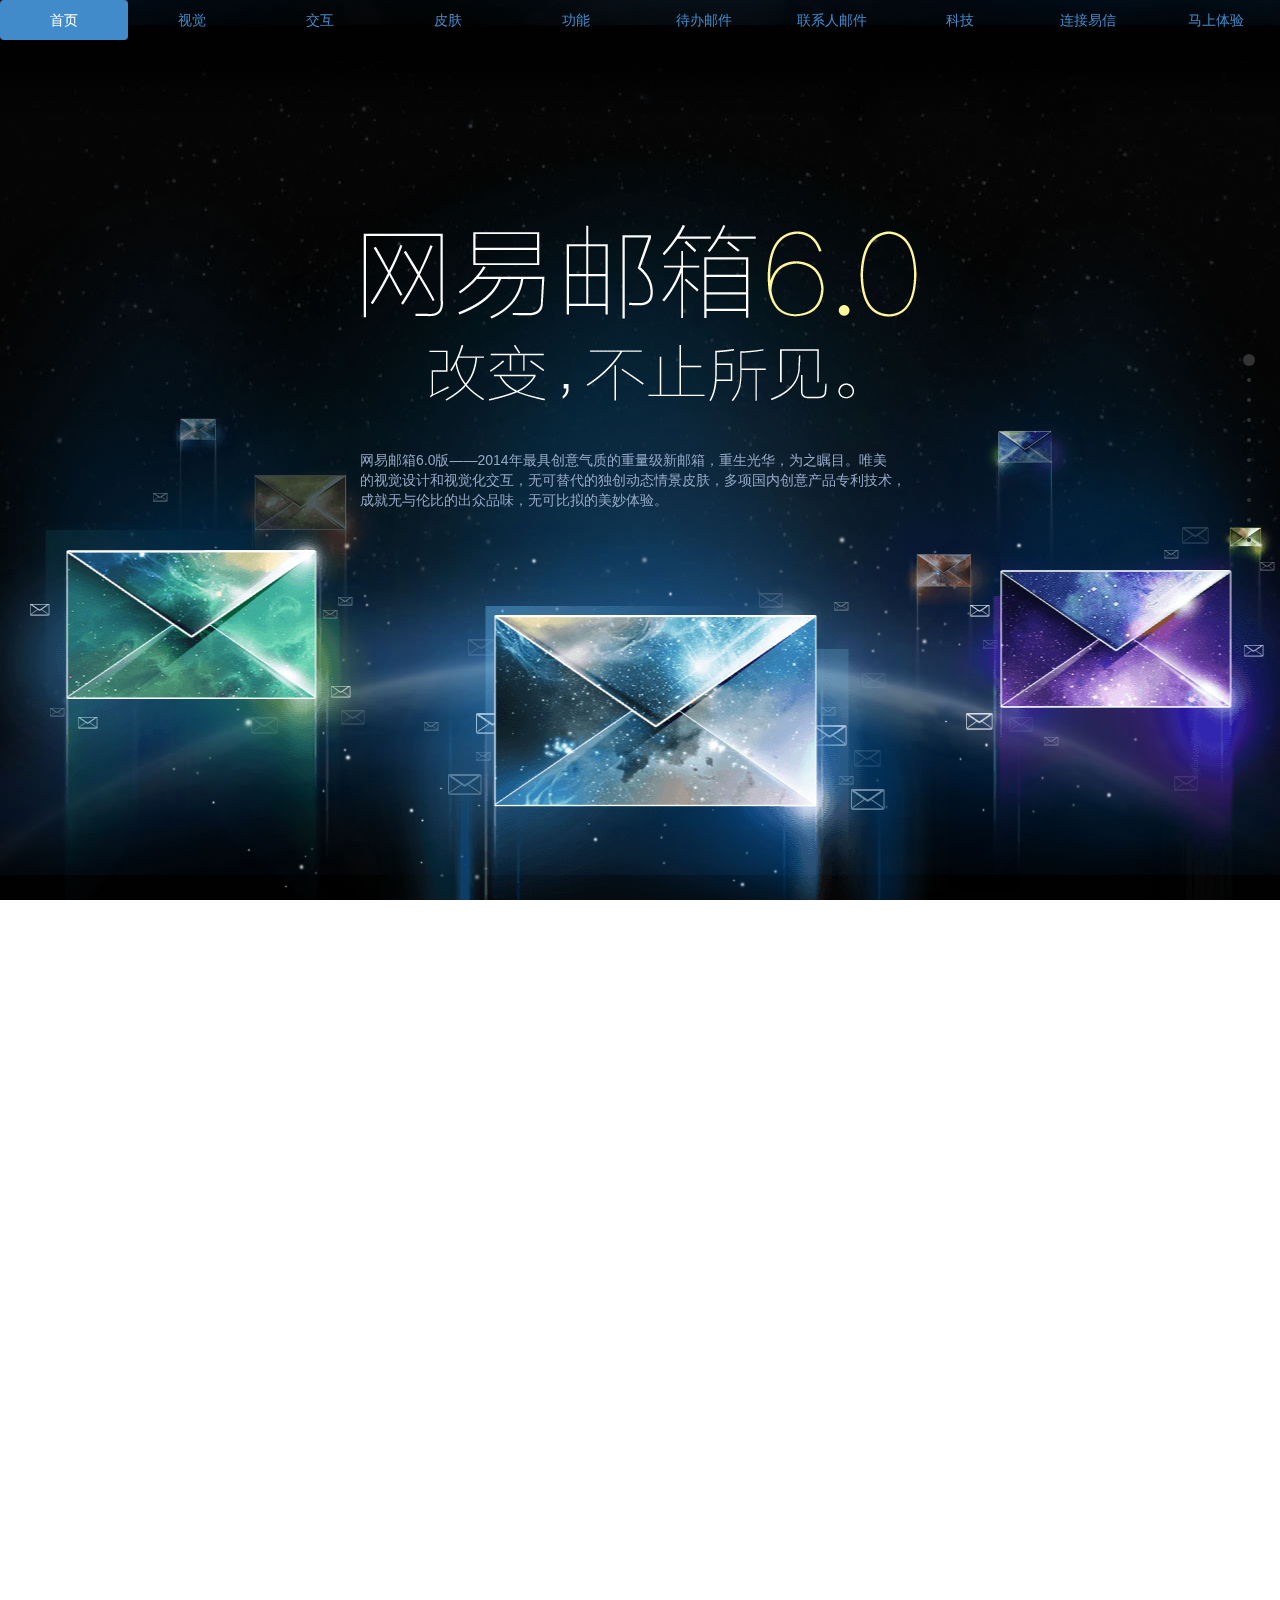
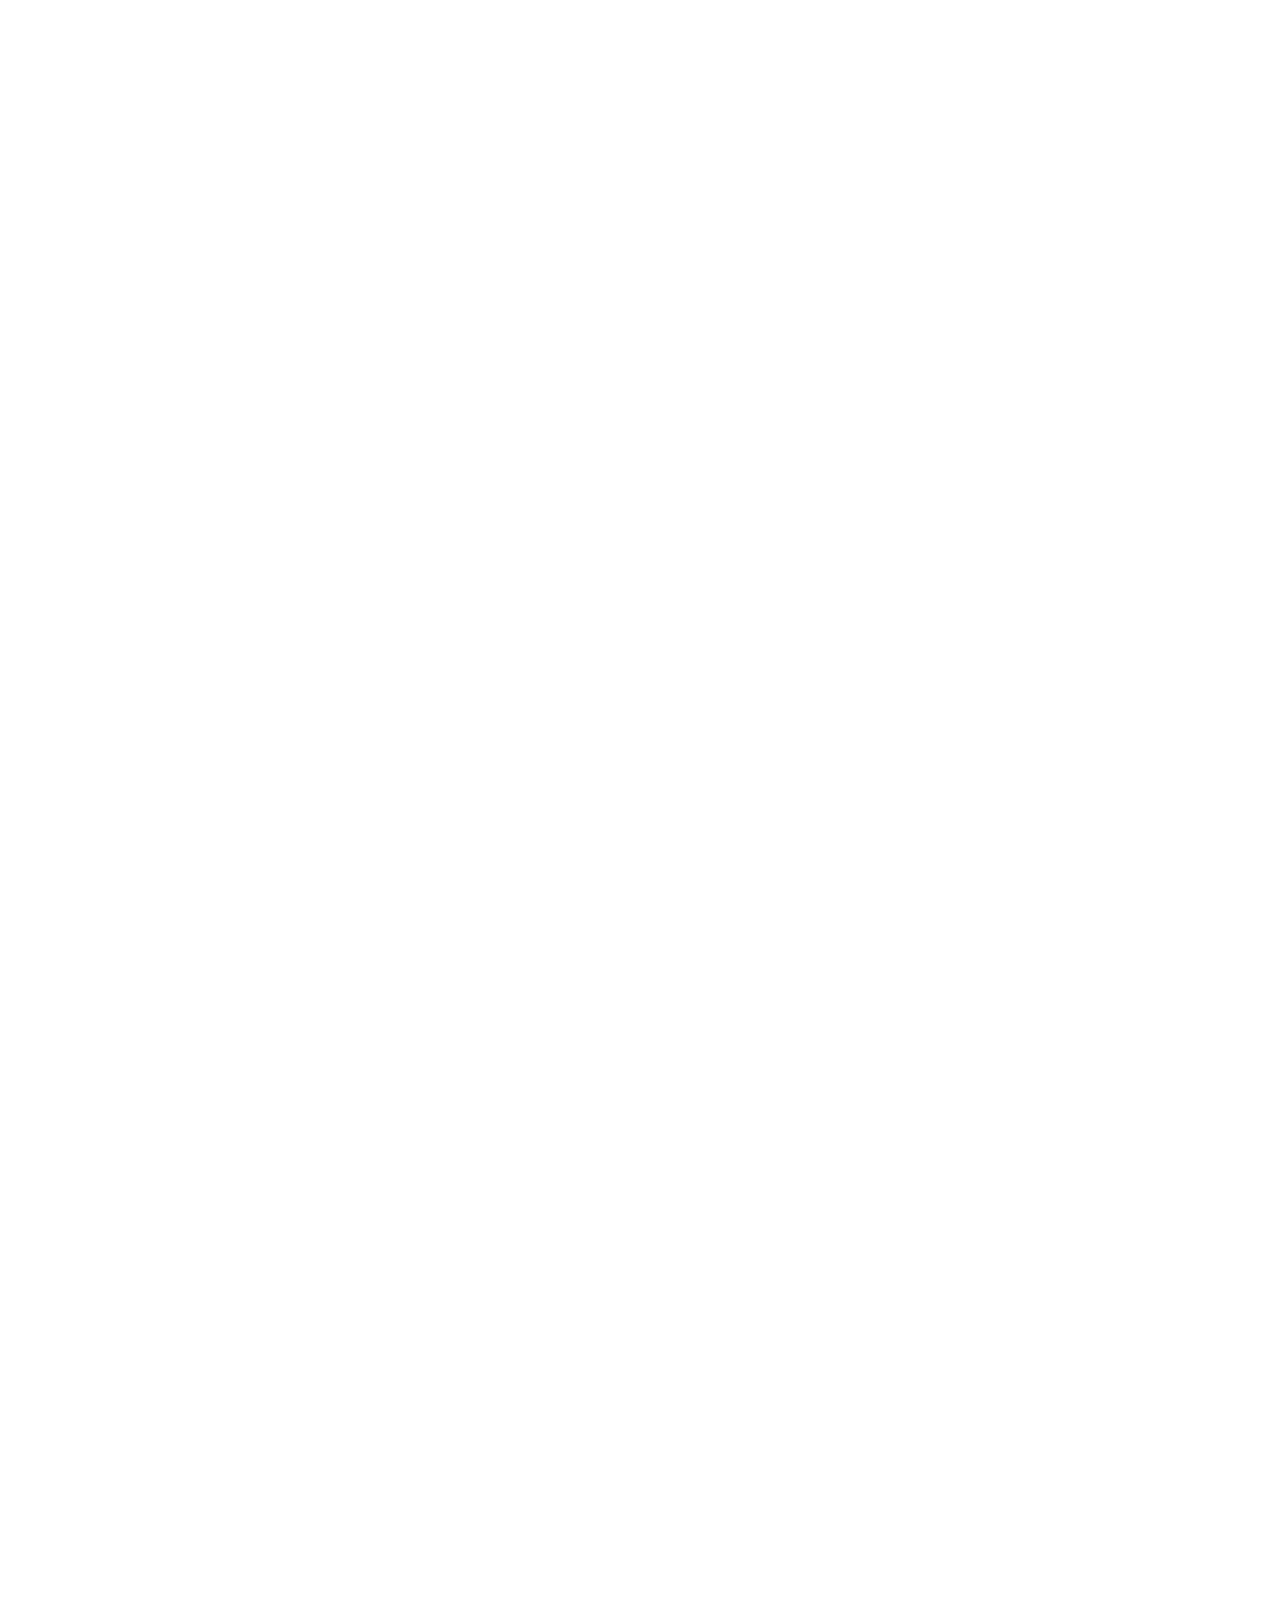
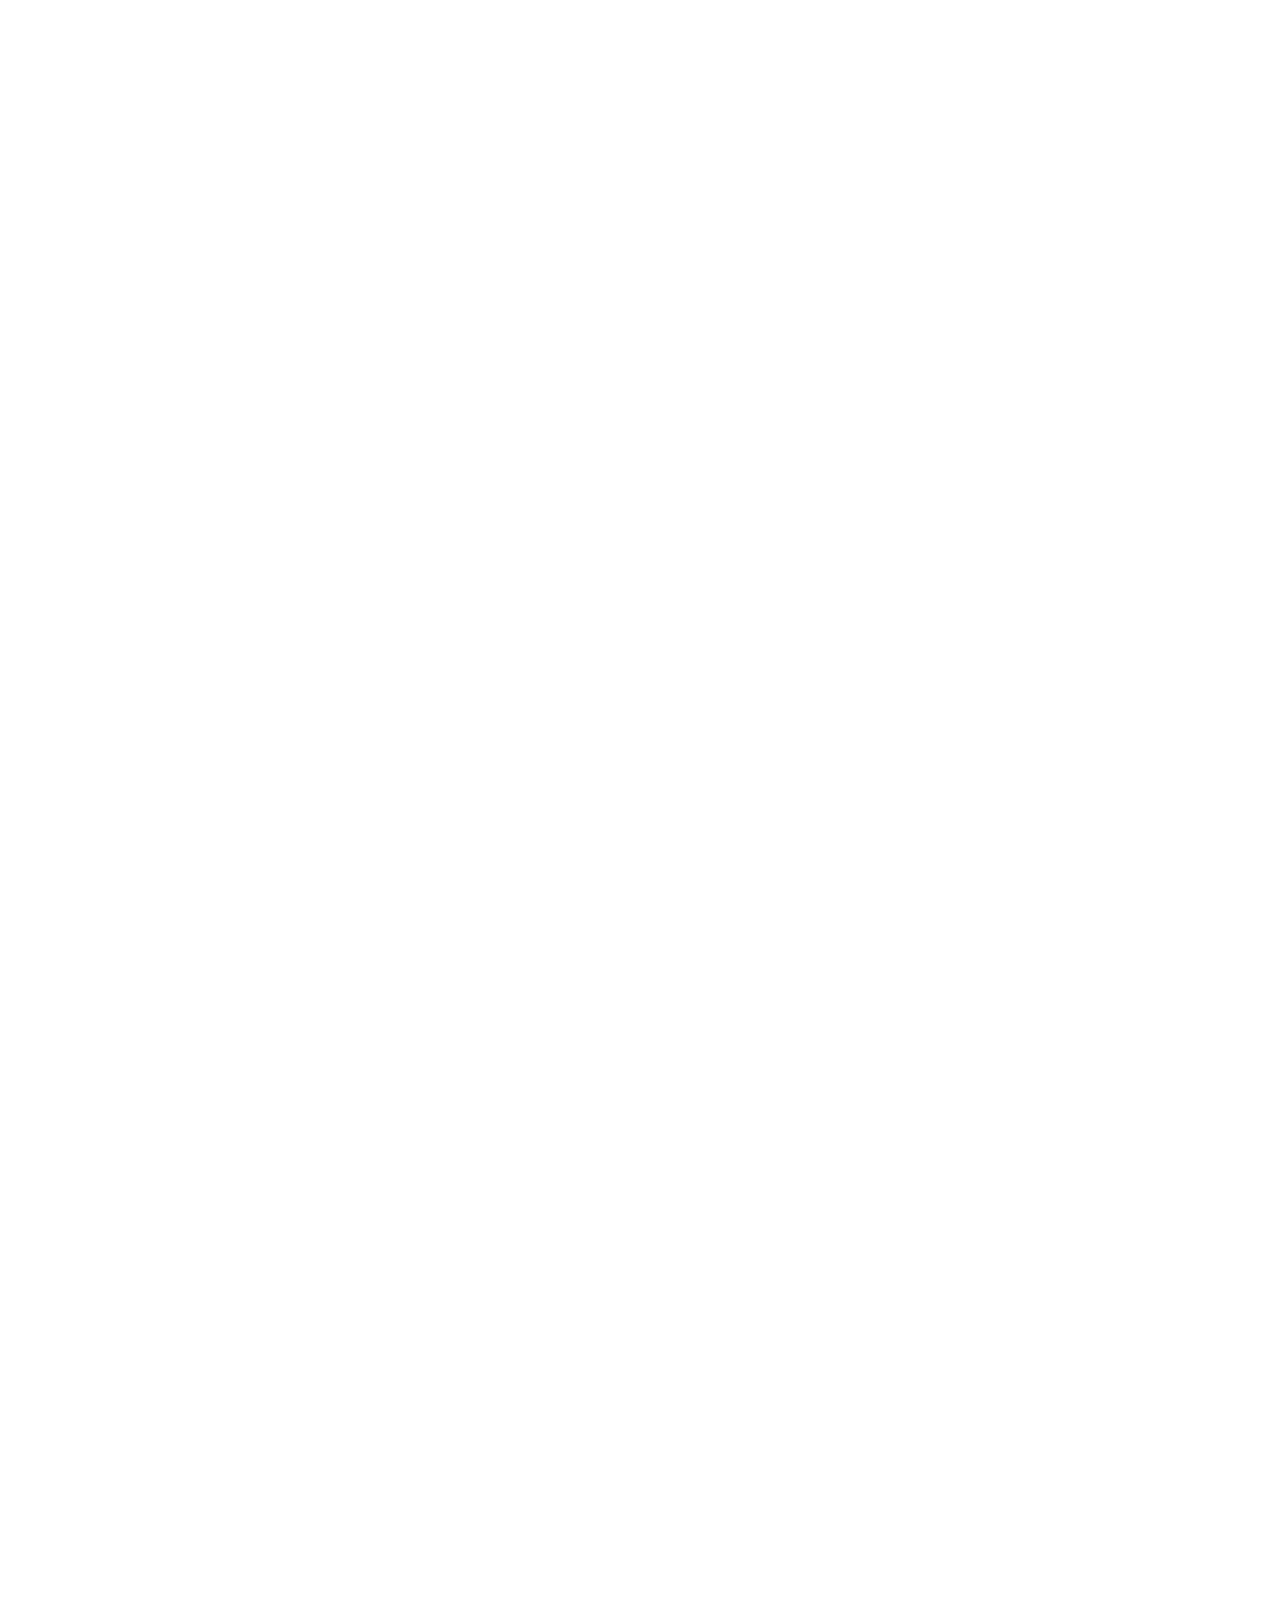
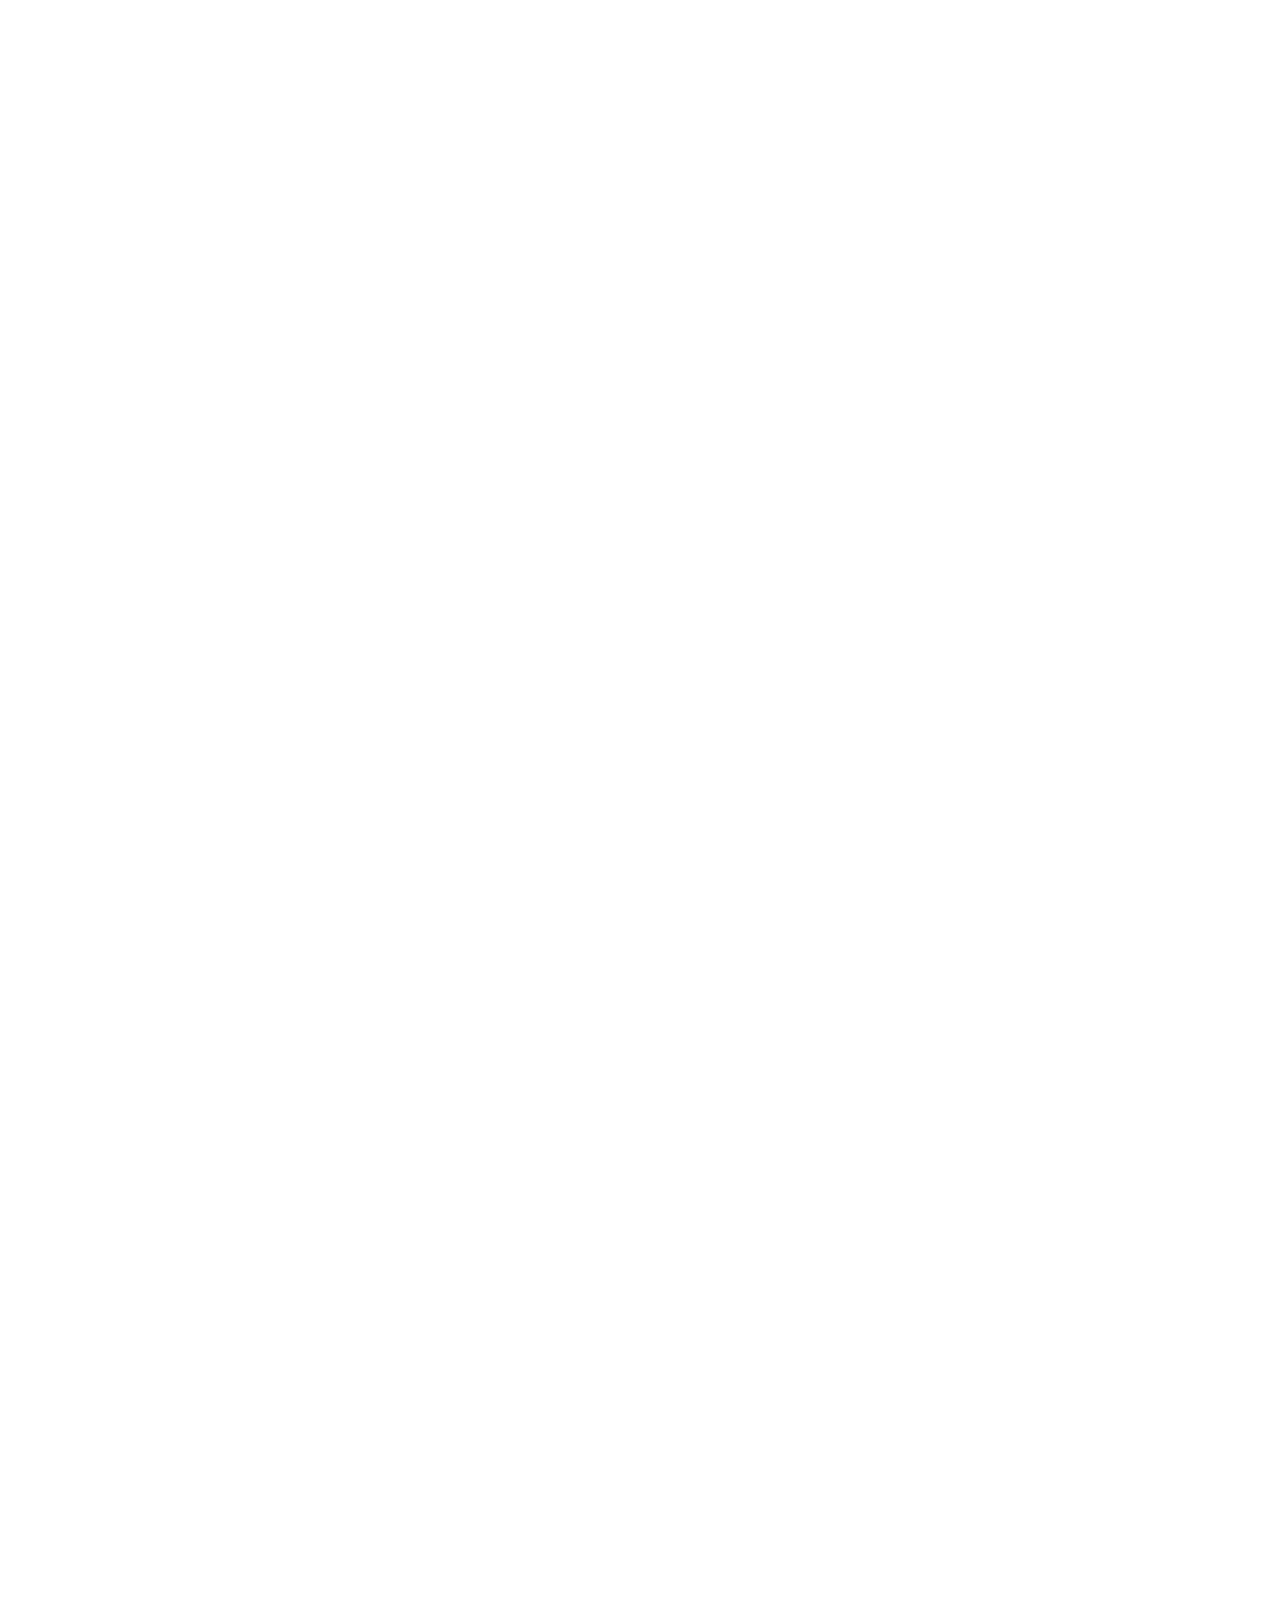
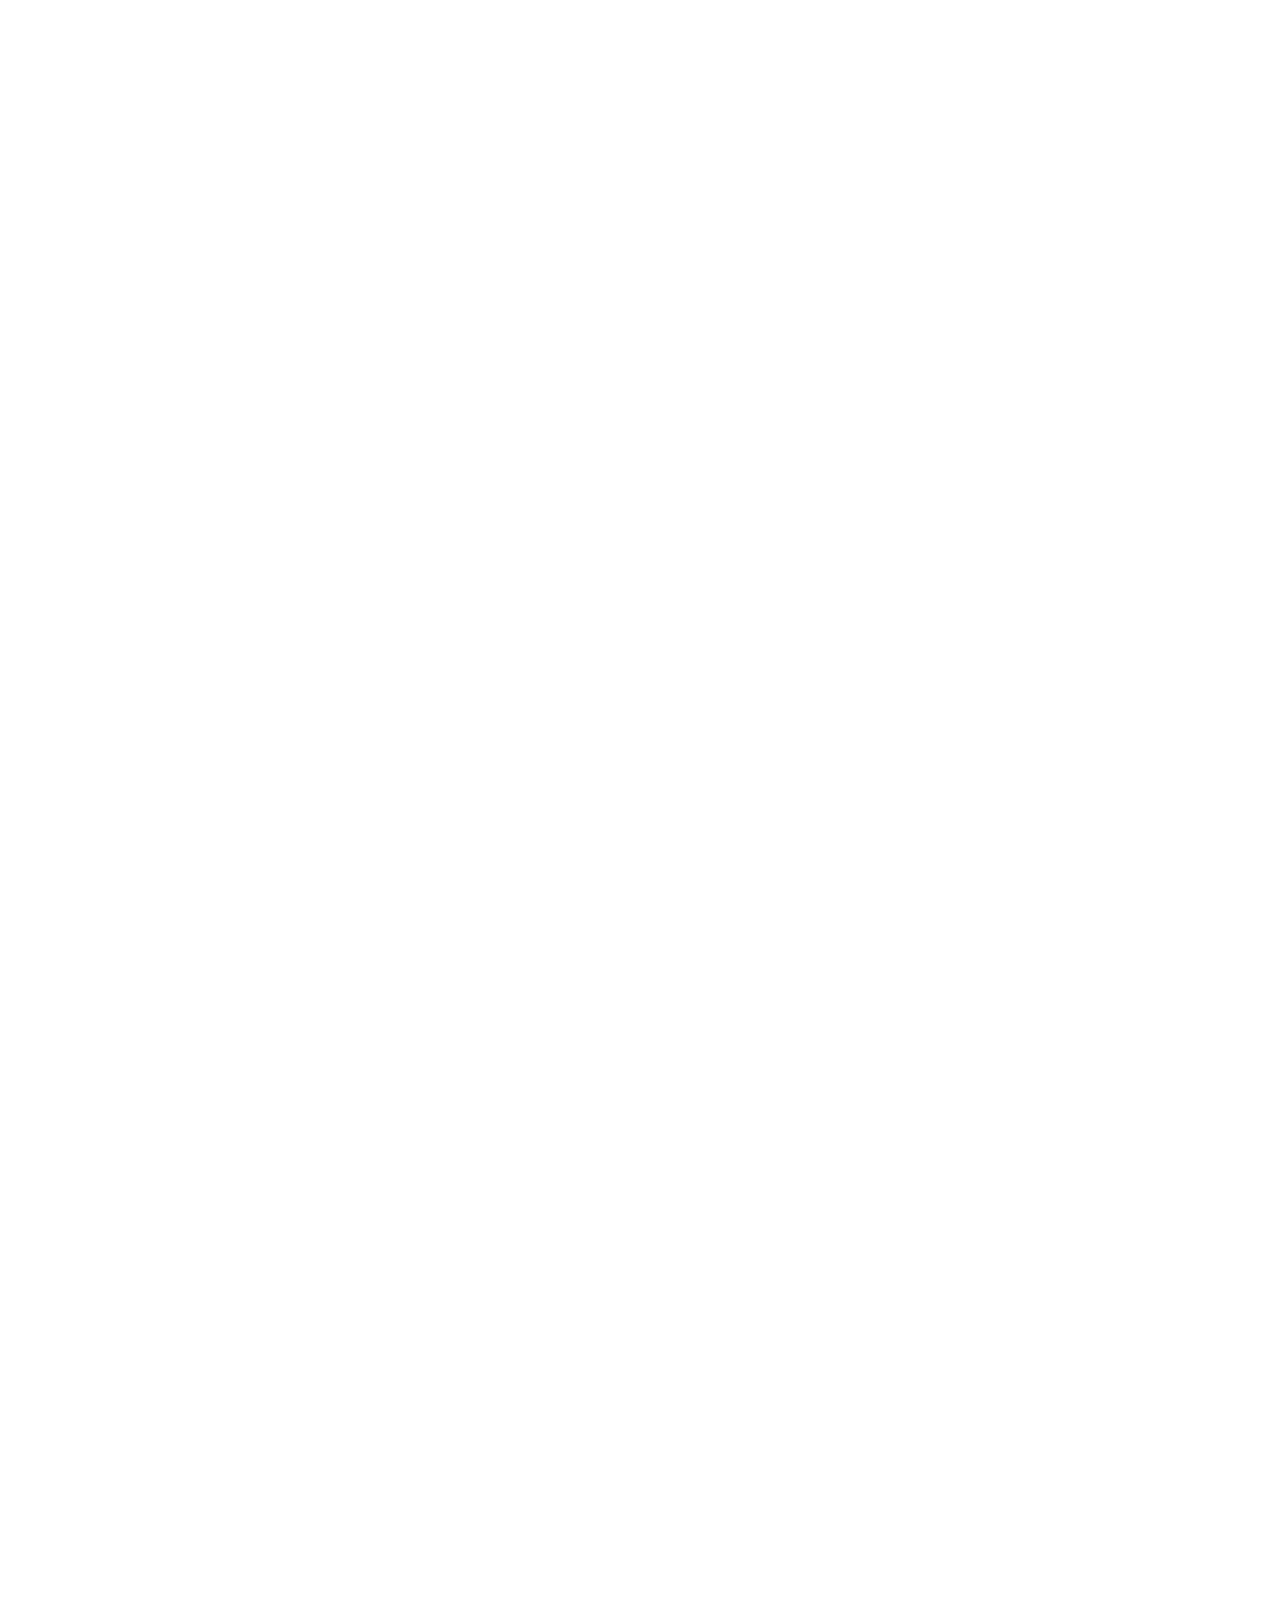
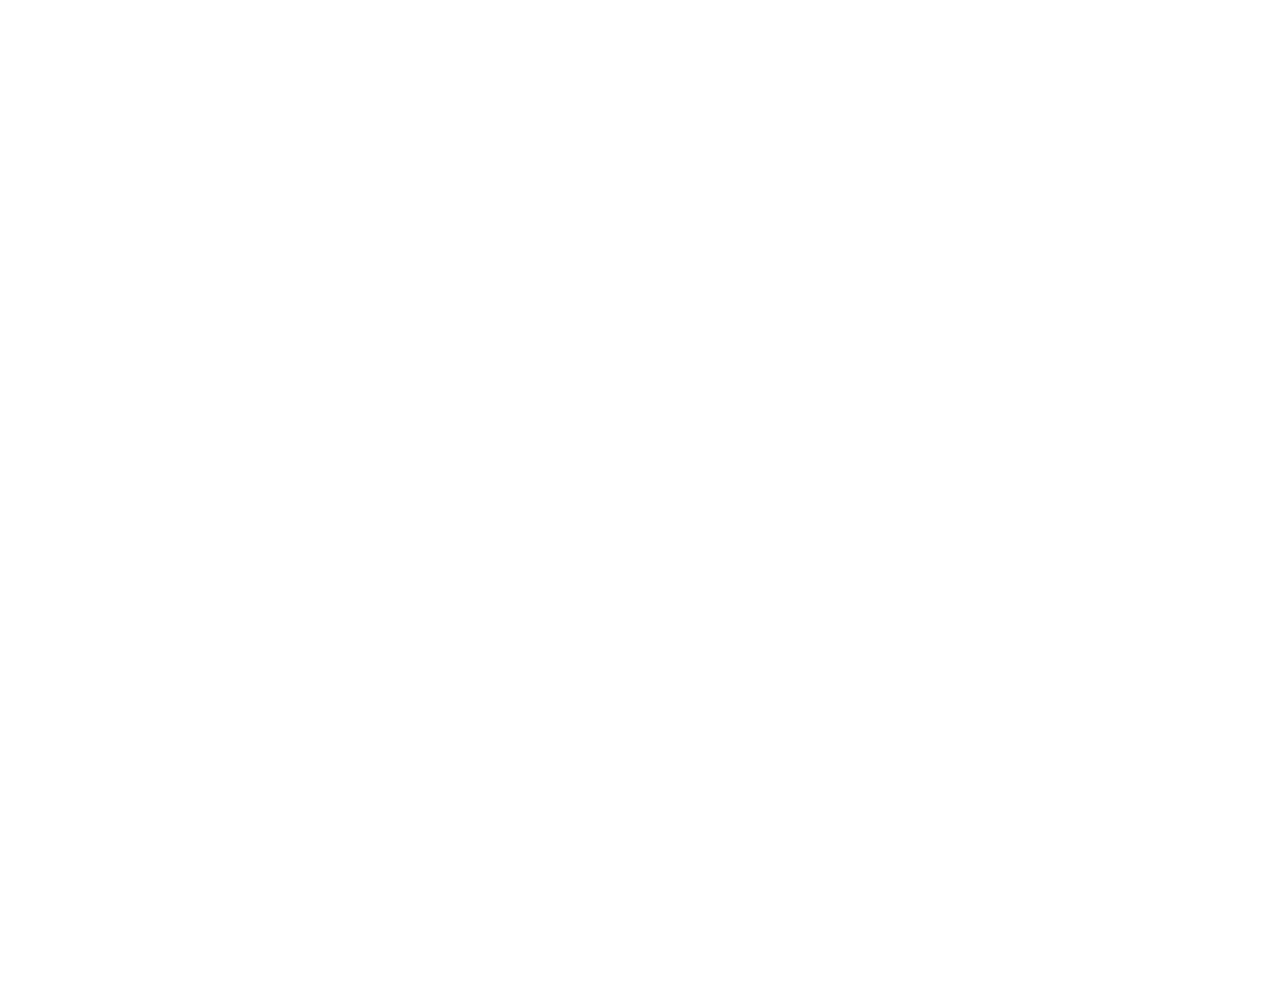
<file: fullPage.html>
<!DOCTYPE html>
<html lang="en">
<head>
    <meta charset="UTF-8">
    <title>Title</title>
    <script src="js/jquery.js"></script>
    <script src="js/jquery.fullPage.js"></script>
    <script src="js/fullPage.js"></script>
    <link rel="stylesheet" href="css/jquery.fullPage.css">
    <link rel="stylesheet" href="css/bootstrap.css">
    <link rel="stylesheet" href="css/fullpage.css">
</head>
<body>
<div id="fullpage">
    <ul class="nav nav-pills nav-justified" role="tablist" id="menu">
        <li role="presentation"  data-menuanchor="firstpage" class="active"><a href="#firstpage">首页</a></li>
        <li role="presentation" data-menuanchor="secondpage" ><a href="#secondpage">视觉</a></li>
        <li role="presentation" data-menuanchor="threepage" ><a href="#threepage">交互</a></li>
        <li role="presentation" data-menuanchor="fourpage" ><a href="#fourpage">皮肤</a></li>
        <li role="presentation" data-menuanchor="fivepage" ><a href="#fivepage">功能</a></li>
        <li role="presentation" data-menuanchor="sixpage" ><a href="#sixpage">待办邮件</a></li>
        <li role="presentation" data-menuanchor="sevenpage" ><a href="#sevenpage">联系人邮件</a></li>
        <li role="presentation" data-menuanchor="eightpage" ><a href="#eightpage">科技</a></li>
        <li role="presentation" data-menuanchor="ninepage" ><a href="#ninepage">连接易信</a></li>
        <li role="presentation" data-menuanchor="tenpage" ><a href="#tenpage">马上体验</a></li>
    </ul>
    <div class="section" >
        <div class="title">
            <h1>网易邮箱</h1>
            <h2>改变，不至所见。</h2>
        </div>
        <p class="p11">
            网易邮箱6.0版——2014年最具创意气质的重量级新邮箱，重生光华，为之瞩目。唯美
            <br>
            的视觉设计和视觉化交互，无可替代的独创动态情景皮肤，多项国内创意产品专利技术，
            <br>
            成就无与伦比的出众品味，无可比拟的美妙体验。
        </p>
        <div class="bg11"></div>
        <div class="bg12"></div>
        <div class="bg13"></div>
    </div>
    <div class="section" >
        <strong>[ 视觉·简 ]</strong>
        <h3>华丽蜕变，尽享愉悦之美</h3>
        <p class="p11" style="color: #727F8C;font-size: 16px;margin-left: -255px;">
            秉承网易邮箱经典的清新简洁的设计风格，邮箱 6.0 版带来全新一代的 <br>
            设计理念，更追求极致唯美的视觉设计、传承更多人文和艺术底蕴，华丽 <br>
            蜕变，带来更舒服更爽心悦目的视觉享受。</p>
        <div class="bg21"></div>
        <div class="bg22"></div>
        <div class="bg23 bg13"></div>
    </div>
    <div class="section" >
        <div class="bg22 bg32"></div>
        <div class="bg31txt"></div>
        <div class="bg21">
            <p class="p3">
            邮箱 6.0 版采用了全新的视觉化交互设计，通过对界面的整 <br>
            体风格设计、重要信息的视觉化处理以及元素本身的视觉传<br>
            达优化，来实现产品流程设计和交互行为塑造。从视觉的角<br>
            度出发，让用户无需多想，直接通过感官与产品进行交互。
        </p>
        </div>
        <strong>[ 视觉化交互设计 ]</strong>
        <h3>心随眼动，感官直接体验</h3>
    </div>
    <div class="section" >
        <strong>[ 动态情景皮肤 ]</strong>
        <h3>美轮美奂，百变尽随你心</h3>
        <p class="p11">
            国内首创动态情景皮肤，可以随着早晚时光，季节主题的变幻而自动切
            <br>
            换，实现了在邮箱里也能感受天气和心情的变化，带来完全不同的页面
            <br>
            体验并且呈现最佳视觉感受，还特别针对原有邮箱皮肤的对比度和色彩
            <br>
            进行了微调，减少视觉疲劳感。
        </p>
        <div class="bg12 bg42"></div>
        <div class="bg13 bg43"></div>
    </div>
    <div class="section" >
        <div class="bg51">
            <h4>新语音视频邮件</h4>
            <p>写信不再枯燥！在线录制和播放声音和视频邮件，比单纯的文字邮件更感性、更方便，更好玩。</p>
        </div>
        <div class="bg52">
            <h4>虚拟场景写信模式</h4>
            <p>写信可以选择自己喜欢的场景，配合美妙的背景音乐，让写信<br>变得更为有趣和生动。</p>
        </div>
        <div class="bg53">
            <h4>独创智能体检</h4>
            <p>网易邮箱6.0版帮你关注邮箱安全，提醒你及时清理邮件，打<br>造轻量级邮箱。</p>
        </div>
        <div class="bg54">
            <h4>全新多帐号关联</h4>
            <p>一键关联和切换多个网易邮箱，同时对于重要的邮箱帐号进行<br>密码验证保护。</p>
        </div>
        <strong>[ 功能·创 ]</strong>
        <h3>美轮美奂，百变尽随你心</h3>
    </div>
    <div class="section">
        <strong>[ 待办邮件 ]</strong>
        <h3>办公利器，工作更高效顺手</h3>
        <div class="bg61"></div>
        <div class="bg62"></div>
        <div class="txt6">
            <p>独家首创邮件管理方式：待办邮件<br>采用日程的方式第一时间分配和提醒邮件！</p>
            <p>对于需要后续处理的重要邮件，如果正忙来不及处理和回复，只需设置为待办邮件，在待办时间到期时，邮件会在文件夹置顶提示或采用短信方式提醒。</p>
            <p>如此高效迅速处理邮件，让邮件处理过程变成更轻松和快捷。</p>
        </div>
    </div>
    <div class="section">
        <strong>[ 联系人邮件 ]</strong>
        <h3>一目了然，来往邮件更清晰</h3>
        <div class="bg71"></div>
        <div class="bg72"></div>
        <div class="bg73"></div>
        <div class="txt7">
            <p>邮箱6.0版带来一种极其简便的方式，管理你和联系人的<br>邮件往来，帮助你精准定位到以联系人为维度的邮件列表。</p>
            <p>同时支持以联系组方式来管理邮件，方便以群或相同关系<br>的群体间的邮件管理，比如：同学组，客户组，公司组等。</p>
        </div>
        <div class="bg74">
            <img src="img/bg74.png" alt="">
        </div>
    </div>
    <div class="section">
        <strong>[ 科技.聚 ]</strong>
        <h3>厚积薄发，大幅度提速创新标</h3>
        <p class="p8">邮箱6.0版带来“飞”一般的访问体验，速度提升达30%。采用全新base基础库bjs，更加轻量级，性能更加优化，完全兼容国内用户使用的所有浏览器，以及基于"多核"多线程的核心js引擎，性能和访问速度大幅提升。</p>
        <div class="bg81"></div>
        <div class="bg82"></div>
        <div class="bg83"></div>
        <div class="bg84"></div>
    </div>
    <div class="section">
        <strong>[ 让沟通更有趣 ]</strong>
        <h3><span></span>沟通无界，连接易信无缝整合</h3>
        <div class="bg91">
            <p>易信扫描二维码即可登录网易<br>邮箱6.0版，“扫一扫”让邮<br>箱登录更方便。</p>
        </div>
        <div class="bg92">
            <p>登录邮箱后，可直接使用Web<br>易信和好友聊天，还可以发图<br>片，让聊天更有趣。</p>
        </div>
        <div class="bg93">
            <p>易信和邮箱新邮件同步提醒，<br>在易信可以直接查看和回复<br>邮件，手机收发邮件更快捷。</p>
        </div>
    </div>
    <div class="section">
        <div class="bg102"></div>
        <div class="bg103"></div>
        <a class="go" href="javascript:;">马上体验</a>
    </div>
</div>
</body>
</html>
</file>
<file: css/fullpage.css>
*{
    margin:0;padding:0;list-style: none;text-decoration: none;
}
.section:nth-of-type(1){
    background: url("../img/section1.jpg") center;
}
.section:nth-of-type(2){
    background: url("../img/section2.jpg") center;
}
.section:nth-of-type(3){
    background: url("../img/section3.jpg") center;
}
.section:nth-of-type(4){
    background: url("../img/section4.jpg") center;
}
.section:nth-of-type(5){
    background: url("../img/section5.jpg") center;
}
.section:nth-of-type(6){
    background: url("../img/section6.jpg") center;
}
.section:nth-of-type(7){
    background: url("../img/section7.jpg") center;
}
.section:nth-of-type(8){
    background: url("../img/section8.jpg") center;
}
.section:nth-of-type(9){
    background: url("../img/section9.jpg") center;
}
.section:nth-of-type(10){
    background: url("../img/section10.jpg") center;
}
#menu{
    position: fixed;left:0;top:0;z-index: 999;
}
.active .title {
    opacity: 1;
    -webkit-transform: scale(1, 1);
    transform: scale(1, 1);
    transition-delay: 0.7s;
}
.title {
    position: absolute;
    width: 554px;
    height: 176px;
    left: 50%;
    top: 25%;
    margin: 0 0 0 -277px;
    text-indent: -9999px;
    background-image: url(../img/slogan.png);
    opacity: 0;
    -webkit-transform: scale(0.5, 0.5);
    transform: scale(0.5, 0.5);
    transition: all 1s;
}

.active .bg13 {
    bottom: 0;
    opacity: 1;
    transition-delay: 0.7s;
}
.bg13 {
    position: absolute;
    bottom: -377px;
    width: 100%;
    height: 377px;
    background: url(../img/bg13.png) 50% 0 no-repeat;
    transition: all 1s;
}
strong{
    position: absolute;  left: 50%;  top: 15%;
    z-index: 10;  width: 512px;  height: 45px;
    margin-left: -256px;  font-size: 24px;
    font-weight: 500;  color: #748A9E;
}
h3{
    position: absolute;  left: 50%;  top: 15%;
    z-index: 10;  width: 512px;  height: 45px;
    margin-left: -256px;  margin-top: 60px;
    text-indent: -9999px;  background-repeat: no-repeat;
    background-image: url("../img/t2.png");
}
.section:nth-of-type(3) h3{
    background: url("../img/t3.png") no-repeat;
}
.section:nth-of-type(3) .bg21,.section:nth-of-type(3) .bg22{
    background: none;
}
.section:nth-of-type(4) h3{
    background: url("../img/t4.png") no-repeat;
}
.section:nth-of-type(4) .p11{
    position: absolute;  left: 50%;  top: 15%;
    width: 510px;
    margin-left: -255px;  margin-top: 130px;
    font-size: 16px;  color: #727F8C;
}
.bg31txt{
    position: absolute;  left: 50%;  bottom: 0;
    width: 892px;  height: 472px;
    margin-left: -396px;  margin-bottom: 80px;
    background: url(../img/bg31.png);
}
.section:nth-of-type(3) .bg32{
    position: absolute;  left: 50%;  bottom:-70px;
    width: 441px;  height: 380px;
    margin-left: -120px;
    background: url(../img/bg33.png) 0 0 no-repeat;
}
.active .p11 {
    opacity: 1;
    transition-duration: 1s;
    transition-delay: 2s;
}
.p11 {
    position: absolute;
    left: 50%;
    top: 50%;
    width: 600px;
    margin: 0 0 0 -280px;
    font-size: 14px;
    color: #94a7c6;
    opacity: 0;
    transition: all 0.5s;
    z-index: 10;
}
.p3{
    position: absolute;  width: 430px;
    font-size: 16px;  color: #FFFDE1; z-index: 10;
}
.bg11{
    position: absolute;  bottom: 0;
    width: 100%;  height: 850px;
    background: url(../img/bg11.png) 50% 0 no-repeat;
}
.active .bg12 {
    bottom: 90px;
    opacity: 1;
    transition-delay: 0.7s;
}
.bg12 {
    position: absolute;
    bottom: -392px;
    width: 100%;
    height: 392px;
    background: url(../img/bg12.png) 50% 0 no-repeat;
    opacity: 0;
    transition: all 1.7s;
    bottom: 90px\0;
}
.bg21{
    position: absolute;  left: 50%;
    bottom: 15%;  width: 819px;  height: 250px;
    margin-left: -608px;  margin-bottom: 40px;
    background: url(../img/bg21.png) 0 0 no-repeat;
}
.bg22{
    position: absolute;  left: 50%;  bottom: 15%;
    width: 819px;  height: 299px;
    margin-left: -280px;  margin-bottom: 70px;
    background: url(../img/bg22.png) right 0 no-repeat;
}
.bg23{
    position: absolute;
    left: 50%;  bottom: 15%;
    width: 819px;  height: 325px;  margin-left: -409px;
    background: url(../img/bg23.png) 50% 0 no-repeat;
}
.section:nth-of-type(4) .bg13,.section:nth-of-type(4) .bg12{
    background: none;
}
.section:nth-of-type(4) .bg43{
    position: absolute;
    bottom: 15%;  width: 100%;
    height: 449px;  margin-bottom: -130px;
    background: url(../img/bg43.png) 50% 0 no-repeat;
}
.section:nth-of-type(4) .bg42{
    position: absolute;
    bottom: 15%;  width: 100%;  height: 449px;
    background: url(../img/bg42.png) 50% 0 no-repeat;
}
.section:nth-of-type(5) h3{
    background: url("../img/t5.png") no-repeat;
}
.section:nth-of-type(6) h3{
    background: url("../img/t6.png") no-repeat;
}
.section:nth-of-type(7) h3{
    background: url("../img/t7.png") no-repeat;
}
.bg51,.bg52,.bg53,.bg54{
    position: absolute;  z-index: 1;
    width: 208px;  left: 50%;
    bottom: 20%;  padding-top: 210px;
    color: #fff;
}
.active .bg51 {
    margin-left: -551px;
    opacity: 1;
    transition-delay: 0.7s;
}
.bg51 {
    margin-left: -851px;
    background: url(../img/bg51.png) 50% 0 no-repeat;
    opacity: 0;
    transition: all 1s;
}

.bg51 h4,.bg52 h4,.bg53 h4,.bg54 h4{
    margin-bottom: 12px;  font-size: 23px;  font-weight: 500;
}
.bg51 p,.bg52 p,.bg53 p,.bg54 p{
    font-size: 14px;
}
.active .bg54 {
    margin-left: 345px;
    opacity: 1;
    transition-delay: 0.7s;
}
.bg54 {
    margin-left: 645px;
    background: url(../img/bg54.png) 50% 0 no-repeat;
    opacity: 0;
    transition: all 1s;
}
.active .bg53 {
    margin-left: 45px;
    opacity: 1;
    transition-delay: 0.7s;
}
.bg53 {
    margin-left: 195px;
    background: url(../img/bg53.png) 50% 0 no-repeat;
    opacity: 0;
    transition: all 1s;
}
.active .bg52 {
    margin-left: -253px;
    opacity: 1;
    transition-delay: 0.7s;
}
.bg52 {
    margin-left: -403px;
    background: url(../img/bg52.png) 50% 0 no-repeat;
    opacity: 0;
    transition: all 1s;
}



.bg62{
    position: absolute;
    left: 10%;
    bottom: 20%;
    width: 597px;
    height: 284px;
    margin-left: -507px;
    background-image: url(../img/bg62.png);
    transition: all 1s;
}
.active .bg62 {
    left: 50%;
    opacity: 1;
    transition-delay: 0.7s;
}
.txt6 {
    position: absolute;
    left: 90%;
    bottom: 20%;
    width: 447px;
    margin-left: 90px;
    opacity: 0;
    transition: all 1s;
}
.active .txt6 {
    left: 50%;
    opacity: 1;
    transition-delay: 0.7s;
}
.txt6 p {
    margin-bottom: 17px;
    color: #5C7970;
}
p {
    display: block;
    -webkit-margin-before: 1em;
    -webkit-margin-after: 1em;
    -webkit-margin-start: 0px;
    -webkit-margin-end: 0px;
}
.bg61 {
    position: absolute;
    top: -454px;
    width: 100%;
    height: 545px;
    background: url(../img/bg61.png) 50% 0 no-repeat;
    transition: all 1s;
}
.active .bg61 {
    top: 0;
    transition-delay: 0.7s;
}
.bg74 {
    position: absolute;
    left: 0;
    bottom: 0;
    width: 100%;
    height: 100%;
}
.txt7 {
    position: absolute;
    left: 50%;
    bottom: -150px;
    width: 420px;
    margin-left: 100px;
    opacity: 0;
    transition: all 1s;
}
.active .txt7 {
    bottom: 420px;
    opacity: 1;
    transition-delay: 1.1s;
}
.txt7 p {
    margin-bottom: 17px;
    color: #EAEFF2;
}
.bg74 img {
    position: absolute;
    left: 0;
    bottom: 0;
    width: 100%;
    height: 251px;
}
.active .bg71 {
    bottom: 250px;
    opacity: 1;
    transition-delay: 0.7s;
}
.bg71 {
    position: absolute;
    left: 50%;
    bottom: -201px;
    width: 699px;
    height: 201px;
    margin-left: -630px;
    background: url(../img/bg71.png) 50% 0 no-repeat;
    opacity: 0;
    transition: all 1s;
}
.active .bg72 {
    bottom: 350px;
    opacity: 1;
    transition-delay: 0.9s;
}
.bg72 {
    position: absolute;
    left: 50%;
    bottom: -206px;
    width: 182px;
    height: 206px;
    margin-left: -170px;
    background: url(../img/bg72.png) 50% 0 no-repeat;
    opacity: 0;
    transition: all 1s;
}
.bg73 {
    position: absolute;
    left: 50%;
    bottom: 170px;
    width: 651px;
    height: 231px;
    margin-left: -530px;
    background: url(../img/bg73.png) 50% 0 no-repeat;
}
.bg81 {
    position: absolute;
    width: 100%;
    bottom: 100px;
    height: 215px;
    background: url(../img/bg81.png) 50% 0 no-repeat;
}
.active .bg82 {
    bottom: 260px;
    margin-left: -280px;
    opacity: 1;
    transition-delay: 0.7s;
}

.bg82 {
    position: absolute;
    left: 50%;
    bottom: 160px;
    width: 164px;
    height: 117px;
    margin-left: -180px;
    background-image: url(../img/bg82.png);
    opacity: 0;
    transition: all 1s;
}
.active .bg83 {
    bottom: 380px;
    margin-left: -430px;
    opacity: 1;
    transition-delay: 1s;
}
.bg83 {
    position: absolute;
    left: 50%;
    bottom: 280px;
    width: 70px;
    height: 29px;
    margin-left: -330px;
    background-image: url(../img/bg83.png);
    opacity: 0;
    transition: all 1s;
}
.active .bg84 {
    bottom: 420px;
    margin-left: -510px;
    opacity: 1;
    transition-delay: 1.2s;
}
.bg84 {
    position: absolute;
    left: 50%;
    bottom: 320px;
    width: 43px;
    height: 26px;
    margin-left: -410px;
    background-image: url(../img/bg84.png);
    opacity: 0;
    transition: all 1s;
}
.section:nth-of-type(8) h3{
    background: url("../img/t8.png") no-repeat;
}
.active .p8 {
    opacity: 1;
    transition-delay: 1.7s;
}
.p8 {
    position: absolute;
    left: 50%;
    top: 15%;
    width: 565px;
    margin-left: -282px;
    margin-top: 130px;
    font-size: 16px;
    color: #727F8C;
    opacity: 0;
    transition: all 1s;
}
.active .bg93 {
    margin-left: 230px;
    opacity: 1;
    transition-delay: 0.7s;
}

.bg93 {
    position: absolute;
    left: 50%;
    bottom: 15%;
    width: 340px;
    margin-left: 630px;
    background: url(../img/bg93.png) 50% 0 no-repeat;
    opacity: 0;
    transition: all 1s;
}
.bg91, .bg92, .bg93 {
    padding-top: 350px;
    font-size: 16px;
    color: #fff;
}
.active .bg92 {
    opacity: 1;
    transition-delay: 0.8s;
}
.bg92 {
    position: absolute;
    left: 50%;
    bottom: 15%;
    width: 340px;
    margin-left: -180px;
    background: url(../img/bg92.png) 50% 0 no-repeat;
    opacity: 0;
    transition: all 1s;
}
.active .bg91 {
    margin-left: -570px;
    opacity: 1;
    transition-delay: 0.7s;
}

.bg91 {
    position: absolute;
    left: 50%;
    bottom: 15%;
    width: 340px;
    margin-left: -970px;
    background: url(../img/bg91.png) 0 0 no-repeat;
    opacity: 0;
    transition: all 1s;
}
.section:nth-of-type(9) h3{
    background: url("../img/t9.png") no-repeat;
}
.active .bg102, .active .bg103 {
    opacity: 1;
    -webkit-transform: scale(1, 1);
    transform: scale(1, 1);
    transition-delay: 0.7s;
}
.bg102 {
    position: absolute;
    width: 100%;
    top: 25%;
    height: 79px;
    background: url(../img/bg102.png) 50% 0 no-repeat;
    opacity: 0;
    -webkit-transform: scale(0.5, 0.5);
    transform: scale(0.5, 0.5);
    transition: all 1s;
}
.active .bg102, .active .bg103 {
    opacity: 1;
    -webkit-transform: scale(1, 1);
    transform: scale(1, 1);
    transition-delay: 0.7s;
}
.bg103 {
    position: absolute;
    width: 100%;
    top: 25%;
    height: 37px;
    margin-top: 110px;
    background: url(../img/bg103.png) 50% 0 no-repeat;
    opacity: 0;
    -webkit-transform: scale(0.5, 0.5);
    transform: scale(0.5, 0.5);
    transition: all 1s;
}
.active .go {
    top: 25%;
    opacity: 1;
    transition-delay: 1.2s;
}
.go {
    position: absolute;
    left: 50%;
    top: 55%;
    width: 254px;
    height: 70px;
    margin-top: 220px;
    margin-left: -127px;
    text-indent: -9999px;
    background-image: url(../img/btn.png);
    opacity: 0;
    transition: all 1s;
}
</file>
